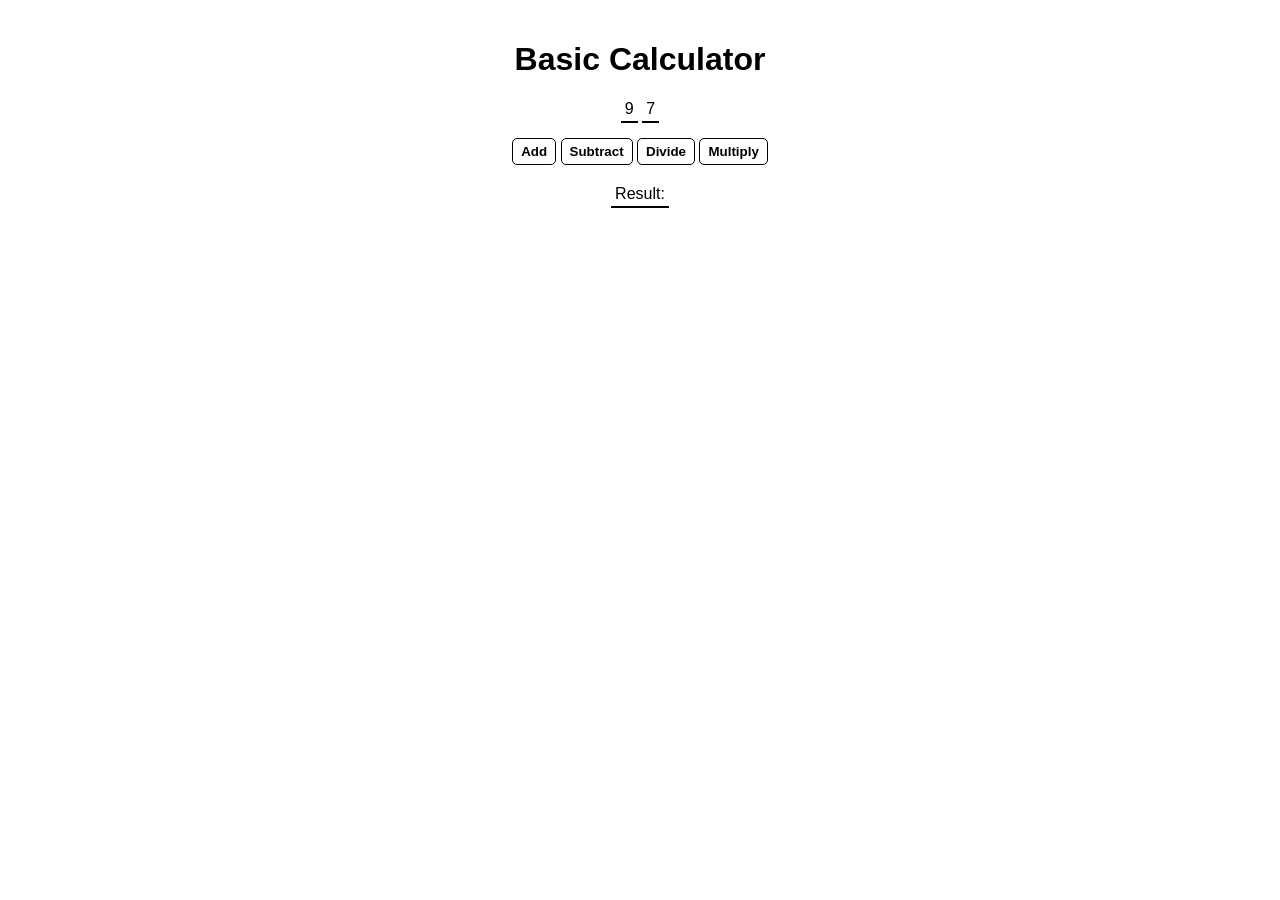
<file: Basic Calculator/index.html>
<!DOCTYPE html>
<html lang="en">
  <head>
    <meta charset="UTF-8">
    <meta name="author" content="Philip Chege">
    <meta name="viewport" content="width=device-width, initial-scale=1.0">
    <link rel="stylesheet" href="styles.css">
    
    <title>Basic Calculator</title>
  </head>
  <body>
    <h1>Basic Calculator</h1>
    <span id="num1"></span>
    <span id="num2"></span>
    <br>
    <button onclick="add()">Add</button>
    <button onclick="subtract()">Subtract</button>
    <button onclick="divide()">Divide</button>
    <button onclick="multiply()">Multiply</button>
    <br>
    <span id="sum">Result: </span>

    <script src="script.js"></script>
  </body>
</html>
</file>
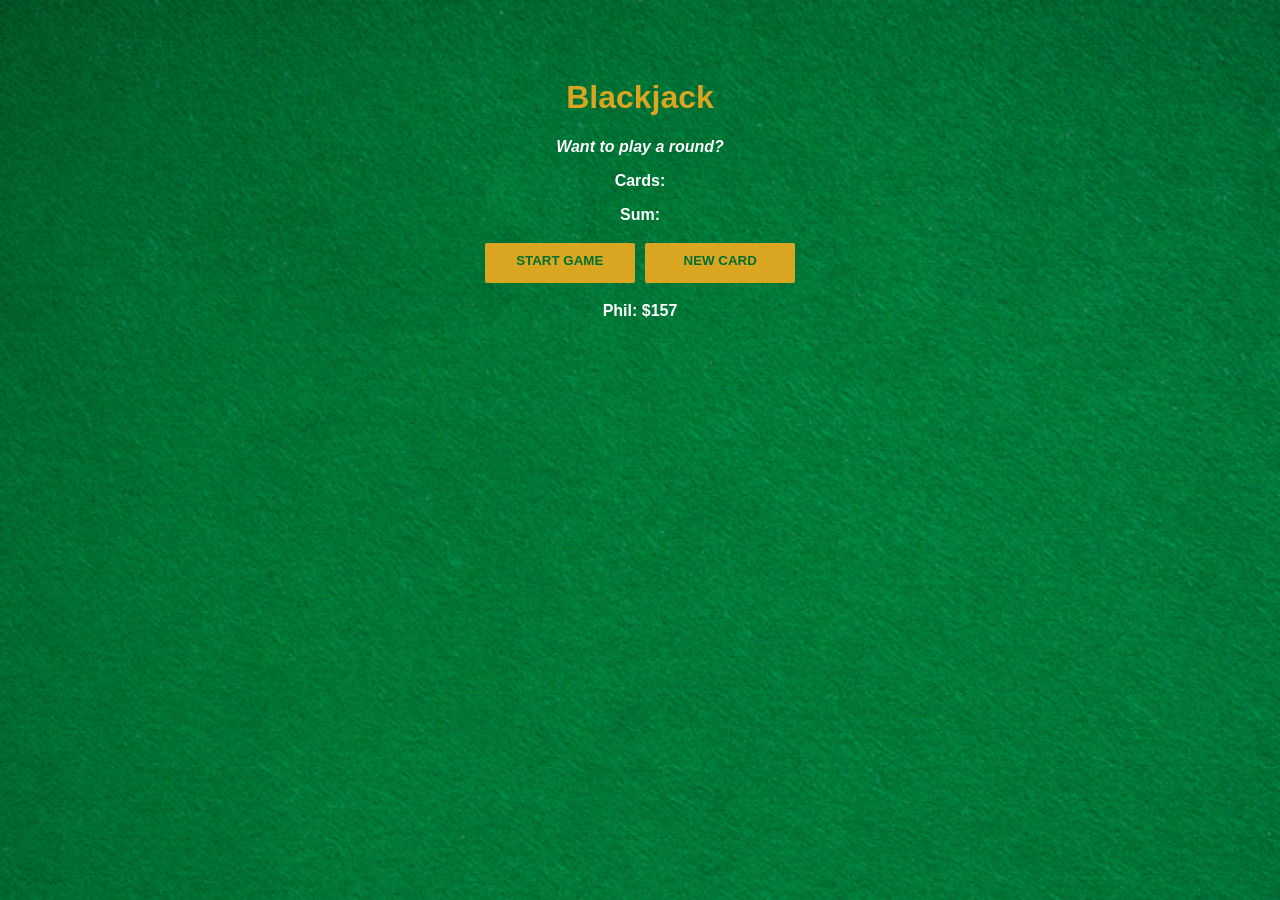
<file: Blackjack Game/index.html>
<!DOCTYPE html>
<html lang="en">
  <head>
    <meta charset="UTF-8">
    <meta name="author" content="Philip Chege">
    <meta name="viewport" content="width=device-width, initial-scale=1.0">
    <link rel="stylesheet" href="styles.css">
    
    <title>Passenger Counter App</title>
  </head>
  <body>
    <h1>Blackjack</h1>
    <p id="message-el">Want to play a round?</p>
    <p id="cards-el">Cards:</p>
    <p id="sum-el">Sum:</p>
    <button id="btn-start" onclick="startGame()">START GAME</button>
    <button id="new-card" onclick="newCard()">NEW CARD</button>
    <p id="player-el"></p>

    <script src="index.js"></script>
  </body>
</html>
</file>
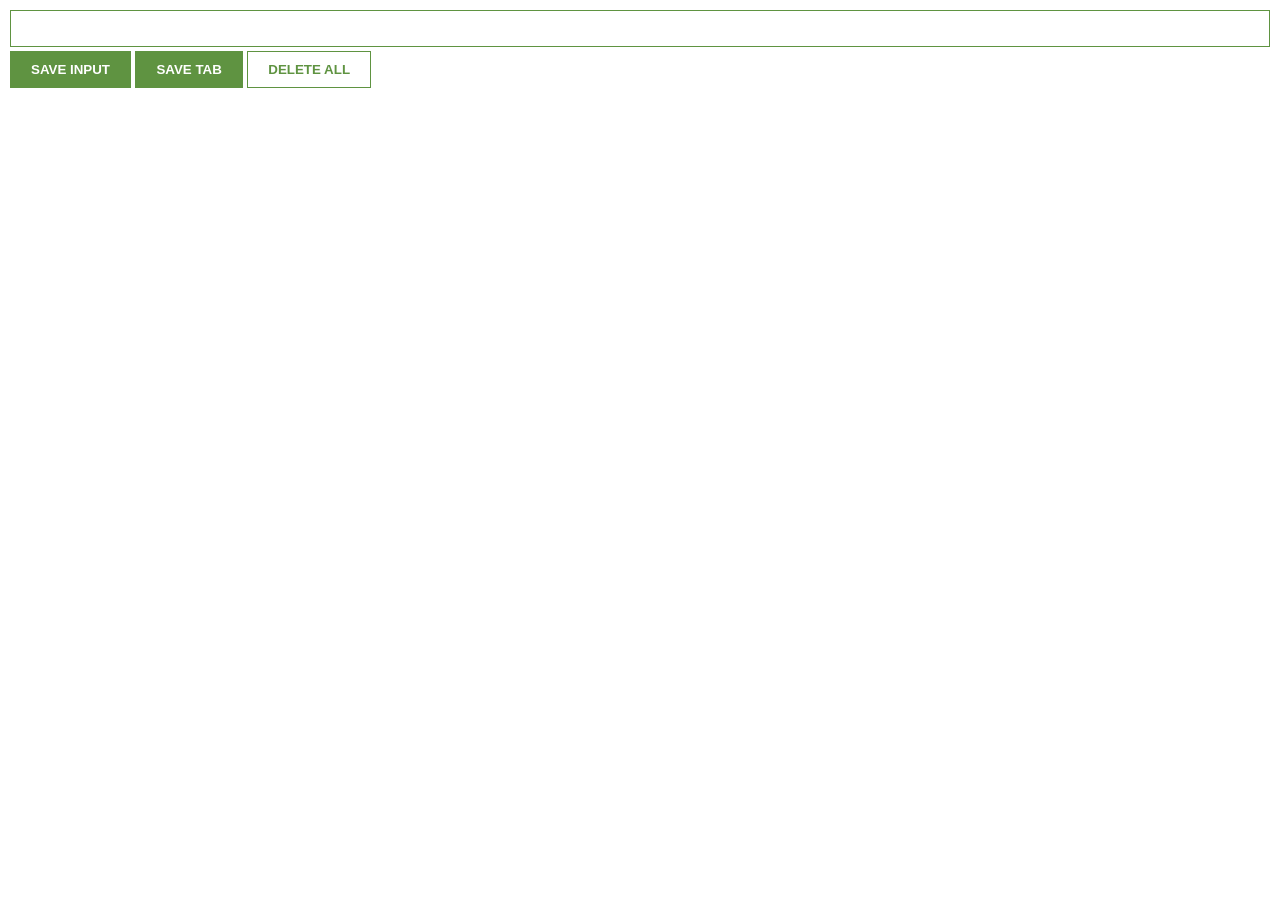
<file: Lead Tracker/index.html>
<!DOCTYPE html>
<html lang="en">
  <head>
    <meta charset="UTF-8">
    <meta name="author" content="Philip Chege">
    <meta name="viewport" content="width=device-width, initial-scale=1.0">
    <link rel="stylesheet" href="styles.css">
      
    <title>Lead Tracker</title>
  </head>
  <body>
    <input type="text" id="input-el">
    <button id="input-btn">SAVE INPUT</button>
    <button id="tab-btn">SAVE TAB</button>
    <button id="delete-btn">DELETE ALL</button>

    <ul id="ul-el"></ul>

    <script src="script.js"></script>
  </body>
</html>
</file>
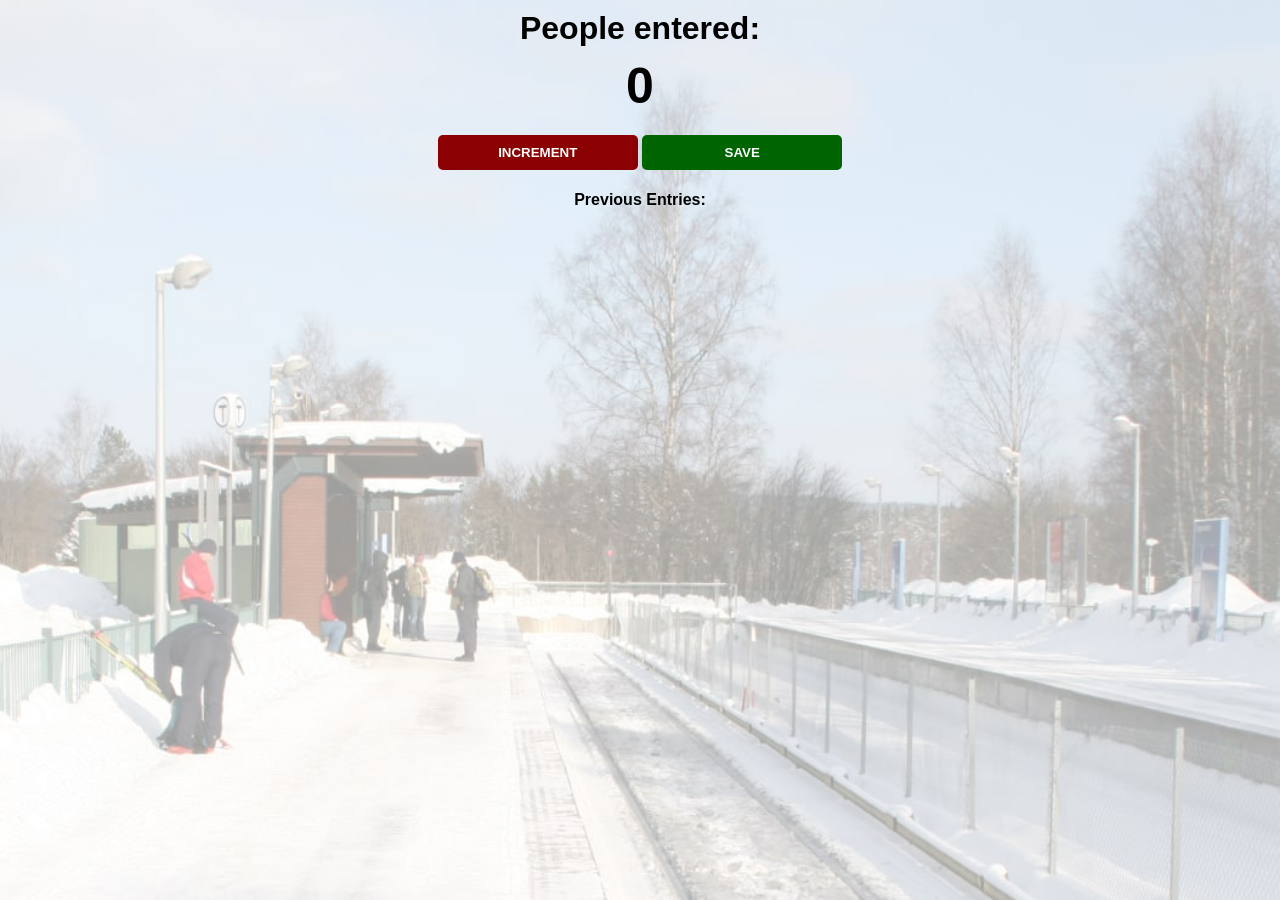
<file: Passenger Counter App/index.html>
<!DOCTYPE html>
<html lang="en">
  <head>
    <meta charset="UTF-8">
    <meta name="author" content="Philip Chege">
    <meta name="viewport" content="width=device-width, initial-scale=1.0">
    <link rel="stylesheet" href="styles.css">
    
    <title>Passenger Counter App</title>
  </head>
  <body>
    <h1>People entered:</h1>
    <h2 id="count-el">0</h2>
    <button id="increment-btn" onclick="increment()">INCREMENT</button>
    <button id="save-btn" onclick="save()">SAVE</button>

    <p id="save-el">Previous Entries: </p>

    <script src="index.js"></script>
  </body>
</html>
</file>
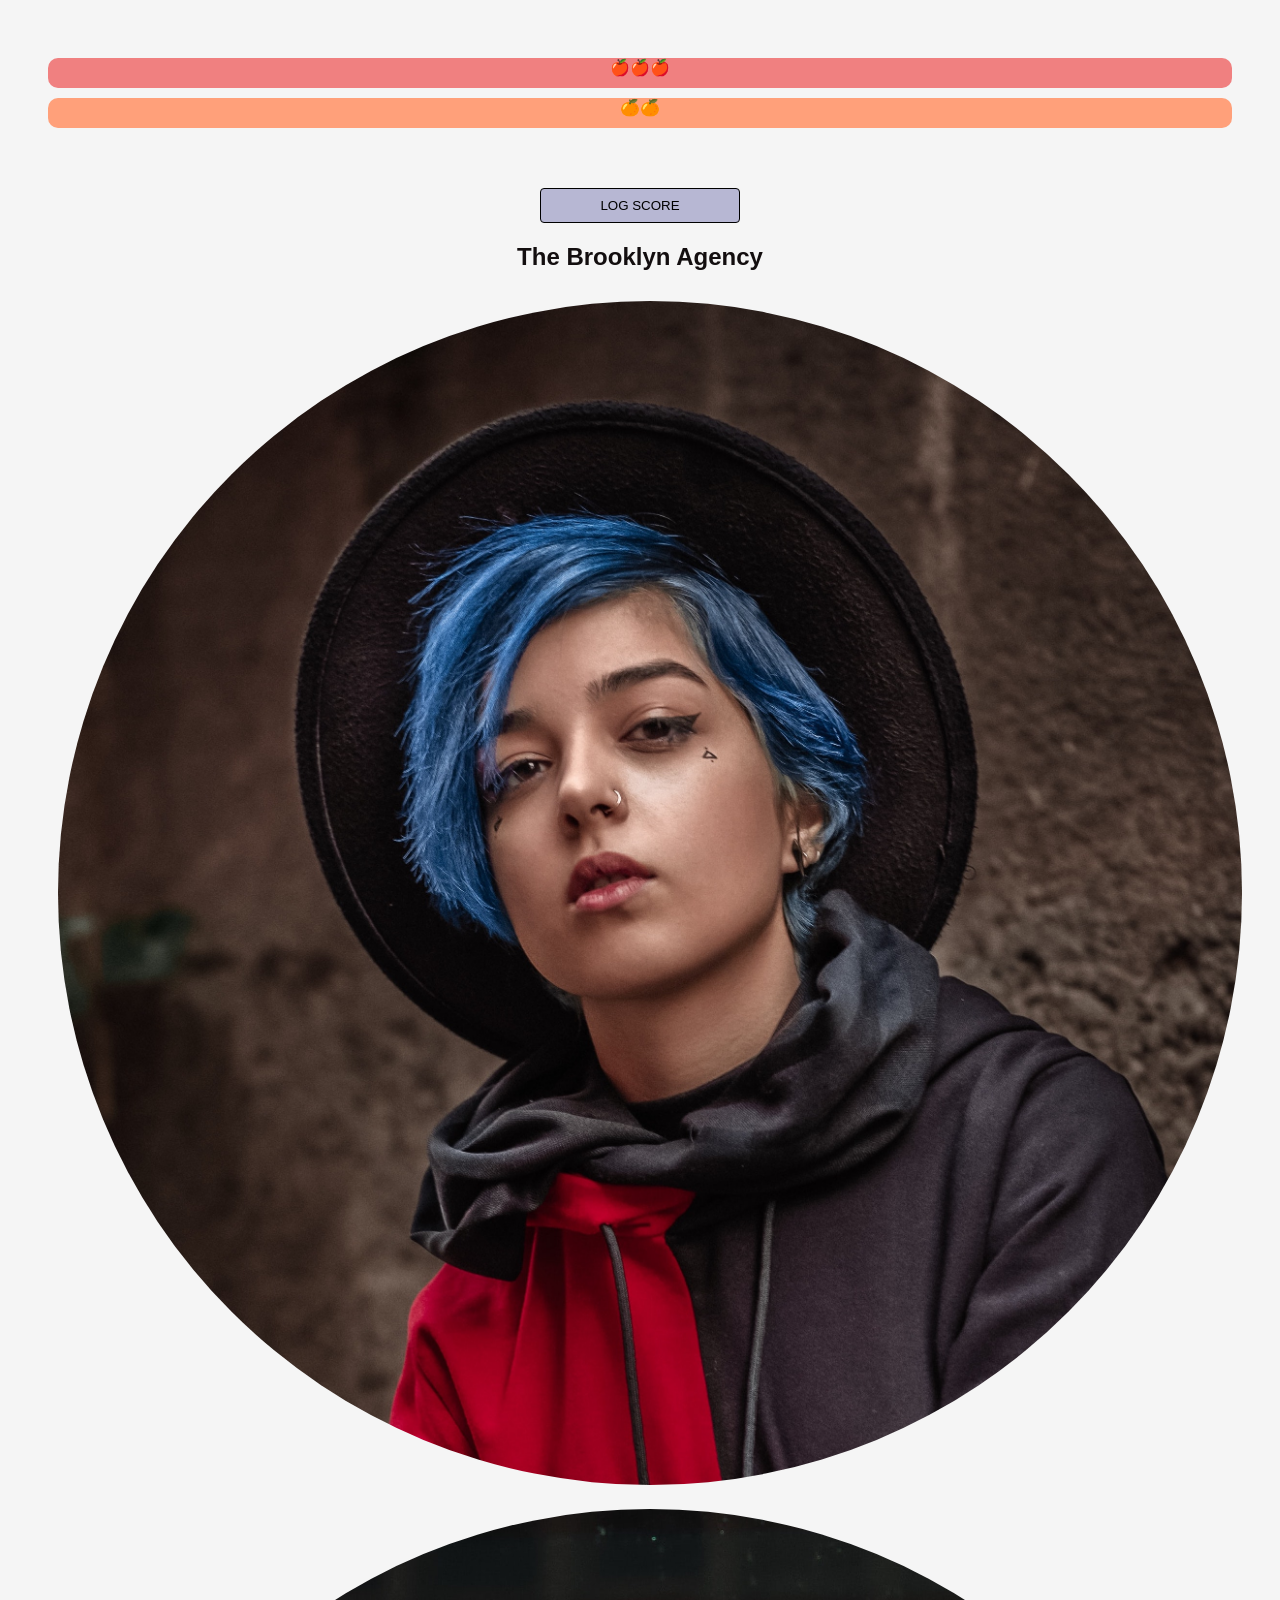
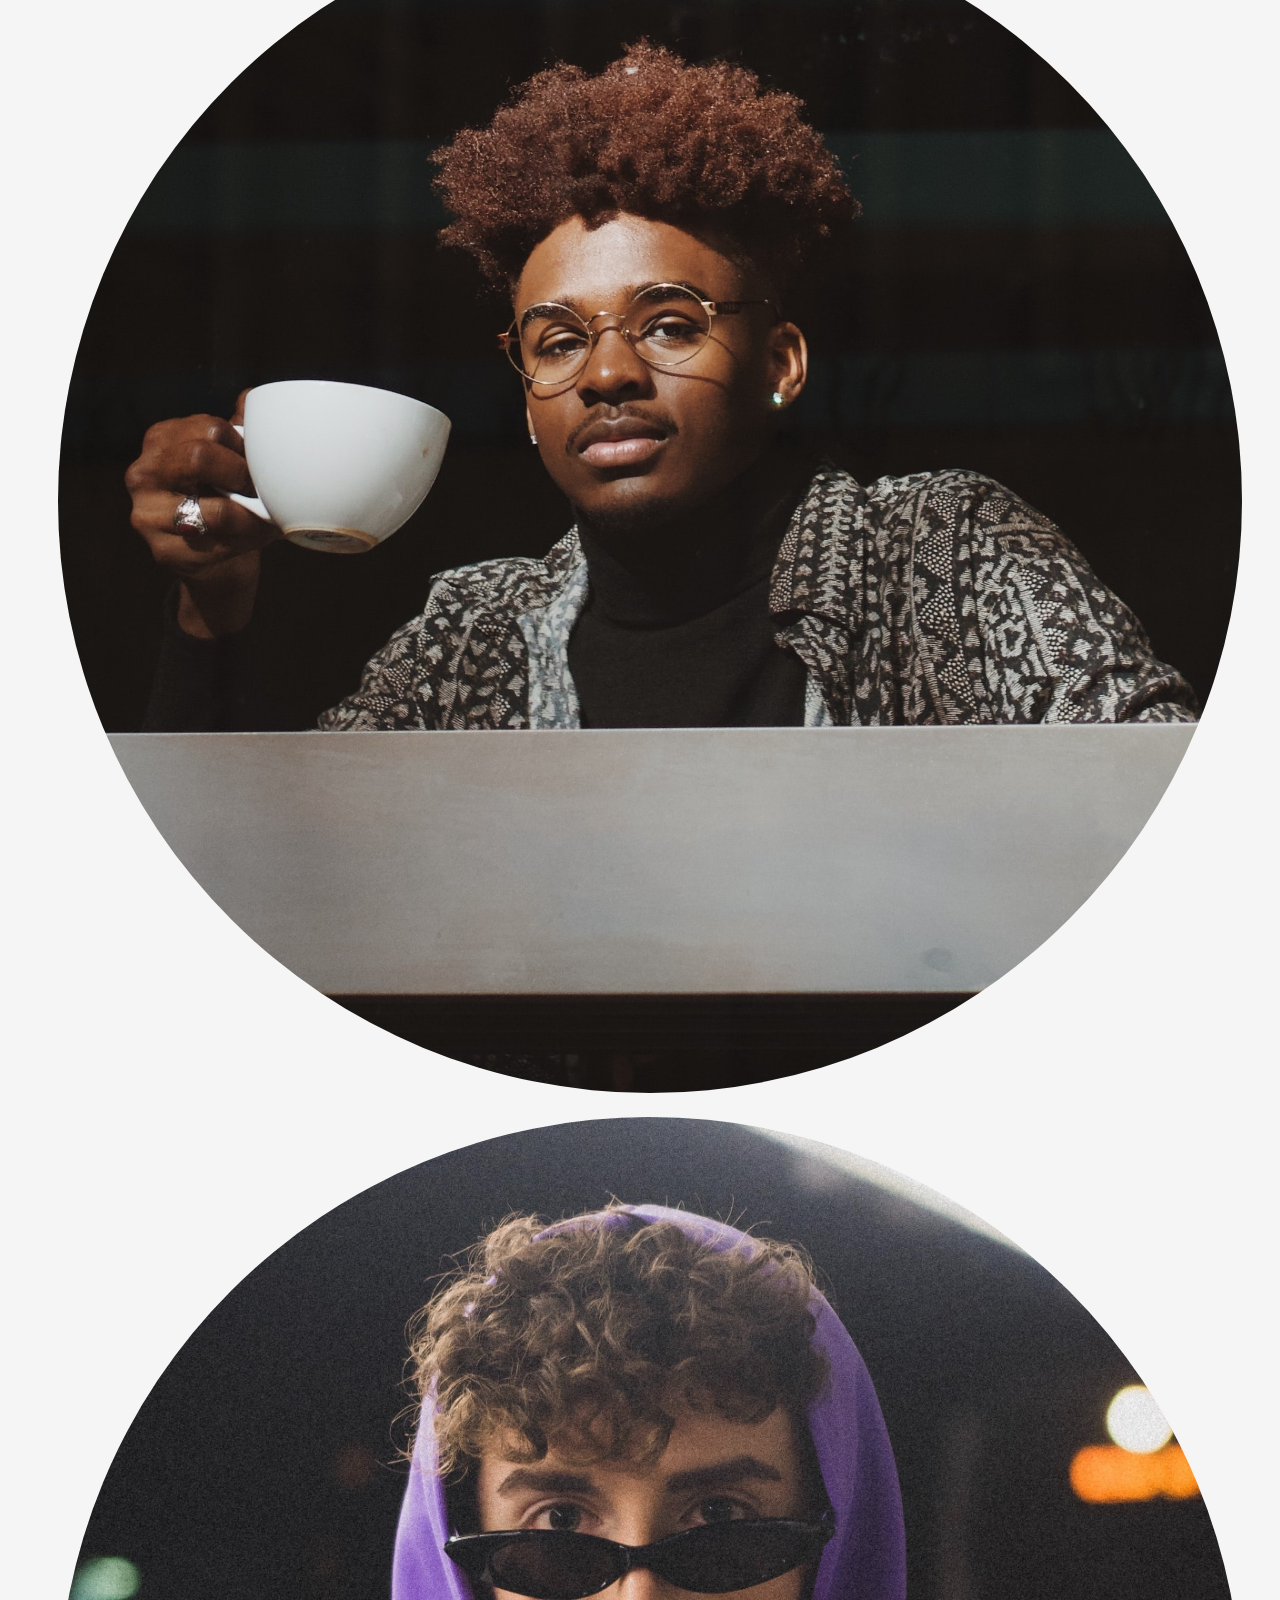
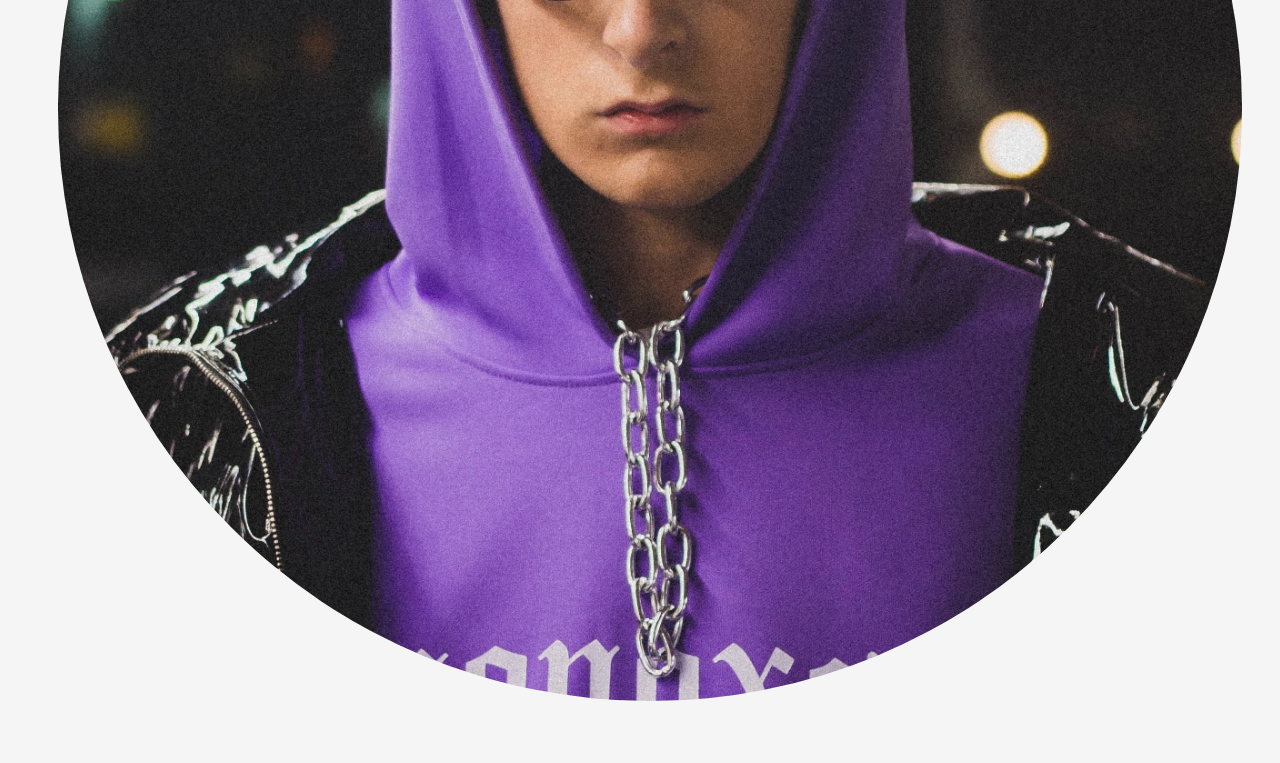
<file: practice/index.html>
<!DOCTYPE html>
<html lang="en">
  <head>
    <meta charset="UTF-8">
      <meta name="author" content="Philip Chege">
      <meta name="viewport" content="width=device-width, initial-scale=1.0">
      <link rel="stylesheet" href="styles.css">
      
      <title>Practice</title>
  </head>
  <body>
    <!-- Just some random practices. Most in js. Much interaction in console. -->

    <div id="apple-shelf"></div>  
    <div id="orange-shelf"></div>

    <button id="score-btn">LOG SCORE</button>
    <p id="score-display"></p>

    <h2>The Brooklyn Agency</h2>
    <div id="container">
      
    </div>

     <script src="index.js"></script>
  </body>
</html>
</file>
<file: Basic Calculator/styles.css>
body {
    font-family: Arial, Helvetica, sans-serif;
    padding: 20px 0;
    margin: 0;
    text-align: center;
}

span {
    border-bottom: 2px solid black;
    padding: 4px;
}

button {
    margin: 20px 0;
    background: white;
    color: black;
    border: 1px solid black;
    border-radius: 5px;
    font-weight: bold;
    cursor: pointer;
    padding: 5px 8px;
}
</file>
<file: Blackjack Game/styles.css>
body {
    font-family: 'Trebuchet MS', 'Lucida Sans Unicode', 'Lucida Grande', Arial, sans-serif;
    background-image: url("images/table.png");
    background-size: cover;
    font-weight: bold;
    color: white;
    text-align: center;
    padding-top: 50px;
}

h1 {
    color: goldenrod;
}

#message-el {
    font-style: italic;
}
 
button {
  color: #016f32;
  width: 150px;
  height: 40px;
  background: goldenrod;
  padding-bottom: 5px;
  border: none;
  font-weight: bold;
  border-radius: 2px;
  margin: 3px;
}
</file>
<file: Lead Tracker/styles.css>
body {
    margin: 0;
    padding: 10px;
    font-family: Arial, Helvetica, sans-serif;
    min-width: 400px;
}

input {
    width: 100%;
    padding: 10px;
    box-sizing: border-box;
    border: 1px solid #5f9341;
    margin-bottom: 4px;
}

button {
    background: #5f9341;
    color: white;
    padding: 10px 20px;
    border: 1px solid #5f9341;
    font-weight: bold;
}

#delete-btn {
  background: #ffffff;
  color: #5f9341;
}

ul {
    margin-top: 20px;
    list-style: none;
    padding-left: 0;
}

li {
    margin-top: 5px;
}

li a {
    color: #5f9341;
}
</file>
<file: Passenger Counter App/styles.css>
body {
    background-image: url("images/station.jpg");
    background-size: cover;
    font-family: -apple-system, BlinkMacSystemFont, 'Segoe UI', Roboto, Oxygen, Ubuntu, Cantarell, 'Open Sans', 'Helvetica Neue', sans-serif;
    font-weight: bold;
    text-align: center;
}

h1 {
    margin-top: 10px;
    margin-bottom: 10px;
}

h2 {
    font-size: 50px;
    margin-top: 0;
    margin-bottom: 20px;
}

button {
    border: none;
    padding-top: 10px;
    padding-bottom: 10px;
    color: white;
    font-weight: bold;
    width: 200px;
    margin-bottom: 5px;
    border-radius: 5px;
}

#increment-btn {
    background: darkred;
}

#save-btn {
    background: darkgreen;
}
</file>
<file: practice/styles.css>
body {
    padding: 40px;
    background: whitesmoke;
    color: #130e0f;
    text-align: center;
    font-family: 'Trebuchet MS', 'Lucida Sans Unicode', 'Lucida Grande', 'Lucida Sans', Arial, sans-serif;
}

#apple-shelf {
    background: lightcoral;
    border-radius: 10px;
    height: 30px;
    margin: 10px 0;
}

#orange-shelf {
    background: lightsalmon;
    border-radius: 10px;
    height: 30px;
}

#score-btn {
  margin-top: 60px;
  width: 200px;
  height: 35px;
  border: 1px solid black;
  border-radius: 4px;
  background: #b7b7d3;
}

h1 {
  font-weight: 200;
  letter-spacing: 2px;
}

#container {
  width: 100%;
}

.team-img {
  width: 100%;
  border-radius: 100%;
  margin: 10px;
}
</file>
